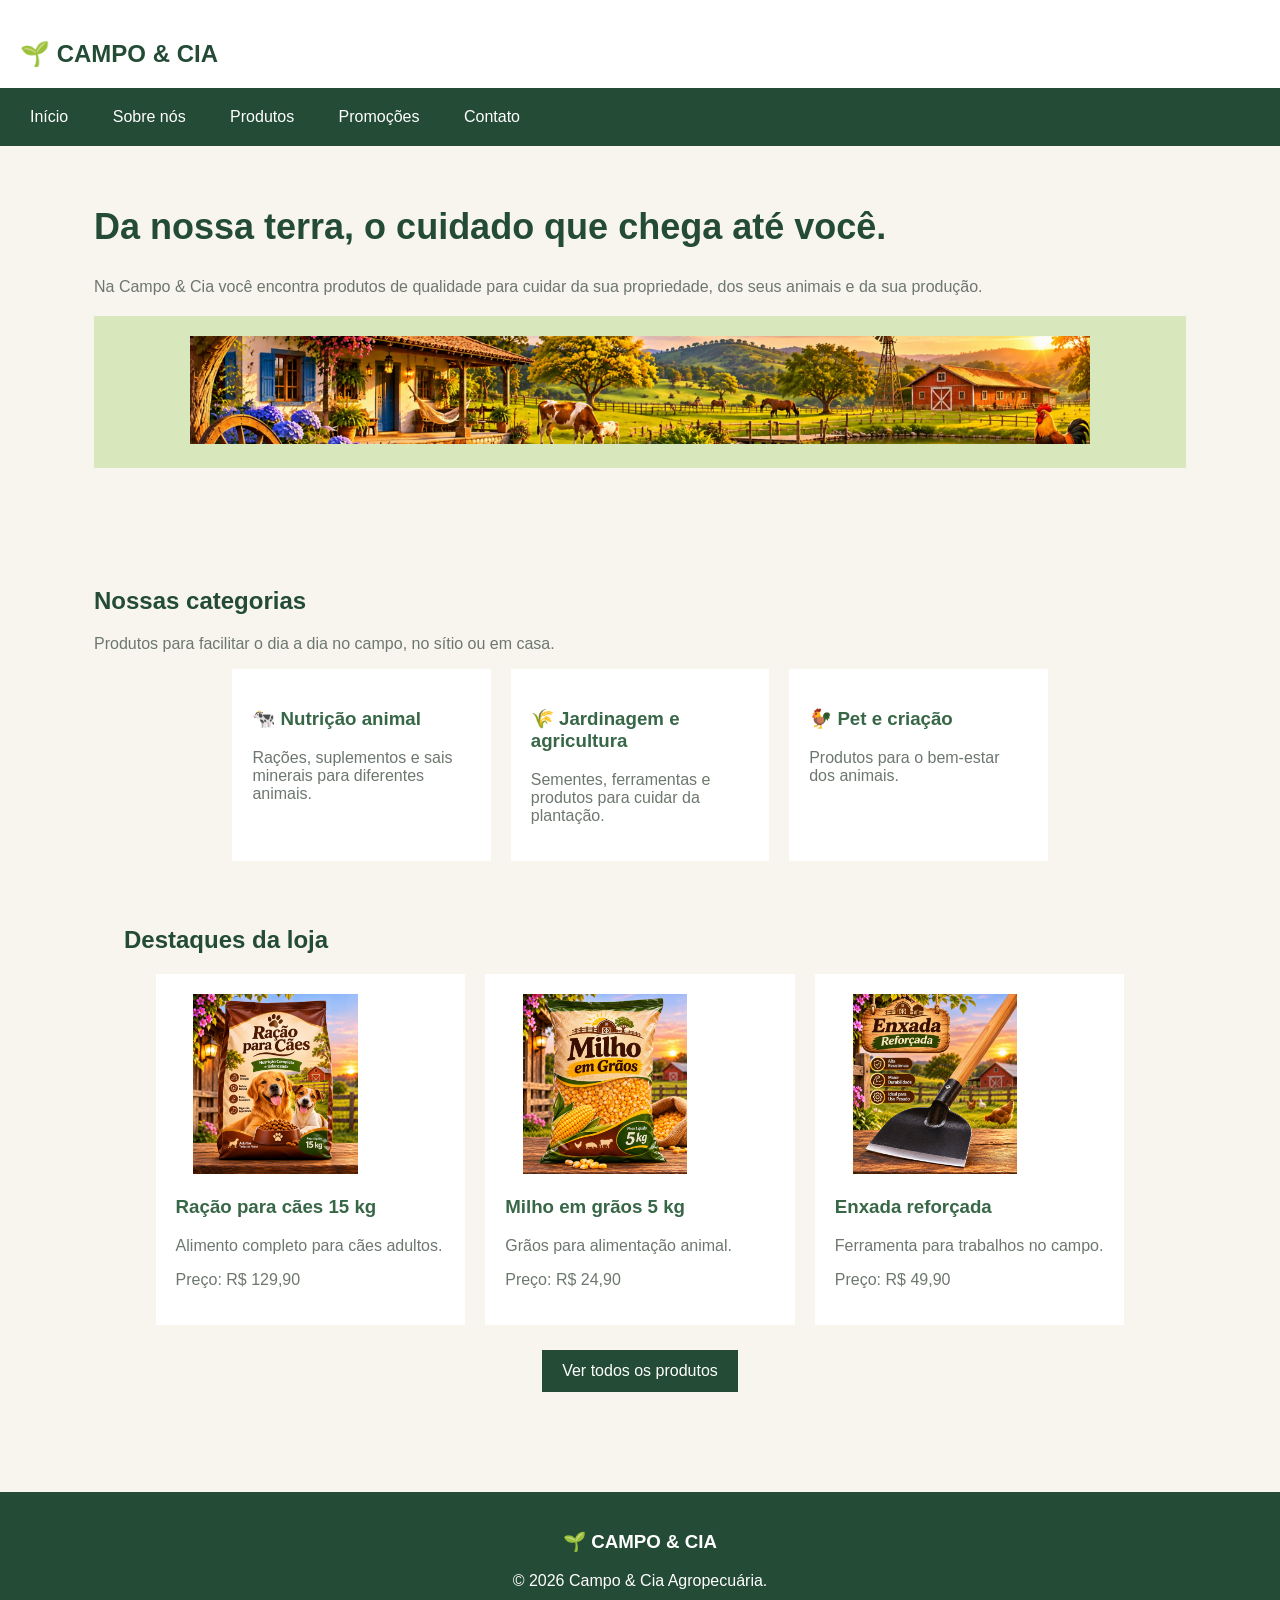
<file: index.html>
<!DOCTYPE html>
<html lang="pt-BR">

<head>
    <meta charset="UTF-8">
    <meta name="viewport" content="width=device-width, initial-scale=1.0">

    <title>Campo & Cia - Agropecuária</title>

    <link rel="stylesheet" href="assest/css/index.css">
</head>

<body>
    <header>

        <h2>🌱 CAMPO & CIA</h2>

        <nav>
            <a href="index.html">Início</a>
            <a href="pages/sobre.html">Sobre nós</a>
            <a href="pages/produtos.html">Produtos</a>
            <a href="pages/promocoes.html">Promoções</a>
            <a href="pages/contato.html">Contato</a>
        </nav>

    </header>

    <main>

        <section>

            <h1>Da nossa terra, o cuidado que chega até você.</h1>

            <p>
                Na Campo & Cia você encontra produtos de qualidade
                para cuidar da sua propriedade, dos seus animais
                e da sua produção.
            </p>

            <div class="imagem">

                <img src="assest/midias/fazendinha.png" alt="Foto de uma fazenda">

            </div>

        </section>

        <section>

            <h2>Nossas categorias</h2>

            <p>Produtos para facilitar o dia a dia no campo, no sítio ou em casa.</p>

            <!-- Agrupa as três categorias -->
            <div class="categorias">

                <div class="categoria">
                    <h3>🐄 Nutrição animal</h3>
                    <p>Rações, suplementos e sais minerais para diferentes animais.</p>
                </div>

                <div class="categoria">
                    <h3>🌾 Jardinagem e agricultura</h3>
                    <p>Sementes, ferramentas e produtos para cuidar da plantação.</p>
                </div>

                <div class="categoria">
                    <h3>🐓 Pet e criação</h3>
                    <p>Produtos para o bem-estar dos animais.</p>
                </div>

            </div>

            <section>

                <h2>Destaques da loja</h2>

                <!-- Agrupa os produtos -->
                <div class="grid-3">

                    <div class="produto">

                        <div class="imgproduto">
                            <img src="assest/midias/ração.webp" alt="Foto de pacote de ração">
                        </div>

                        <h3>Ração para cães 15 kg</h3>

                        <p>Alimento completo para cães adultos.</p>

                        <p>Preço: R$ 129,90</p>

                    </div>


                    <div class="produto">

                        <div class="imgproduto">
                            <img src="assest/midias/milho..webp" alt="Foto de pacote de milho">
                        </div>

                        <h3>Milho em grãos 5 kg</h3>

                        <p>Grãos para alimentação animal.</p>

                        <p>Preço: R$ 24,90</p>

                    </div>


                    <div class="produto">

                        <div class="imgproduto">
                            <img src="assest/midias/enxada.webp" alt="Foto de uma enxada">
                        </div>

                        <h3>Enxada reforçada</h3>

                        <p>Ferramenta para trabalhos no campo.</p>

                        <p>Preço: R$ 49,90</p>

                    </div>

                </div>

                <div class="ver-produtos">

                    <a href="pages/produtos.html">
                        Ver todos os produtos
                    </a>

                </div>

            </section>

    </main>
    <!-- RODAPÉ -->

    <footer>

        <h3>🌱 CAMPO & CIA</h3>

        <p>© 2026 Campo & Cia Agropecuária.</p>

    </footer>
</body>

</html>
</file>
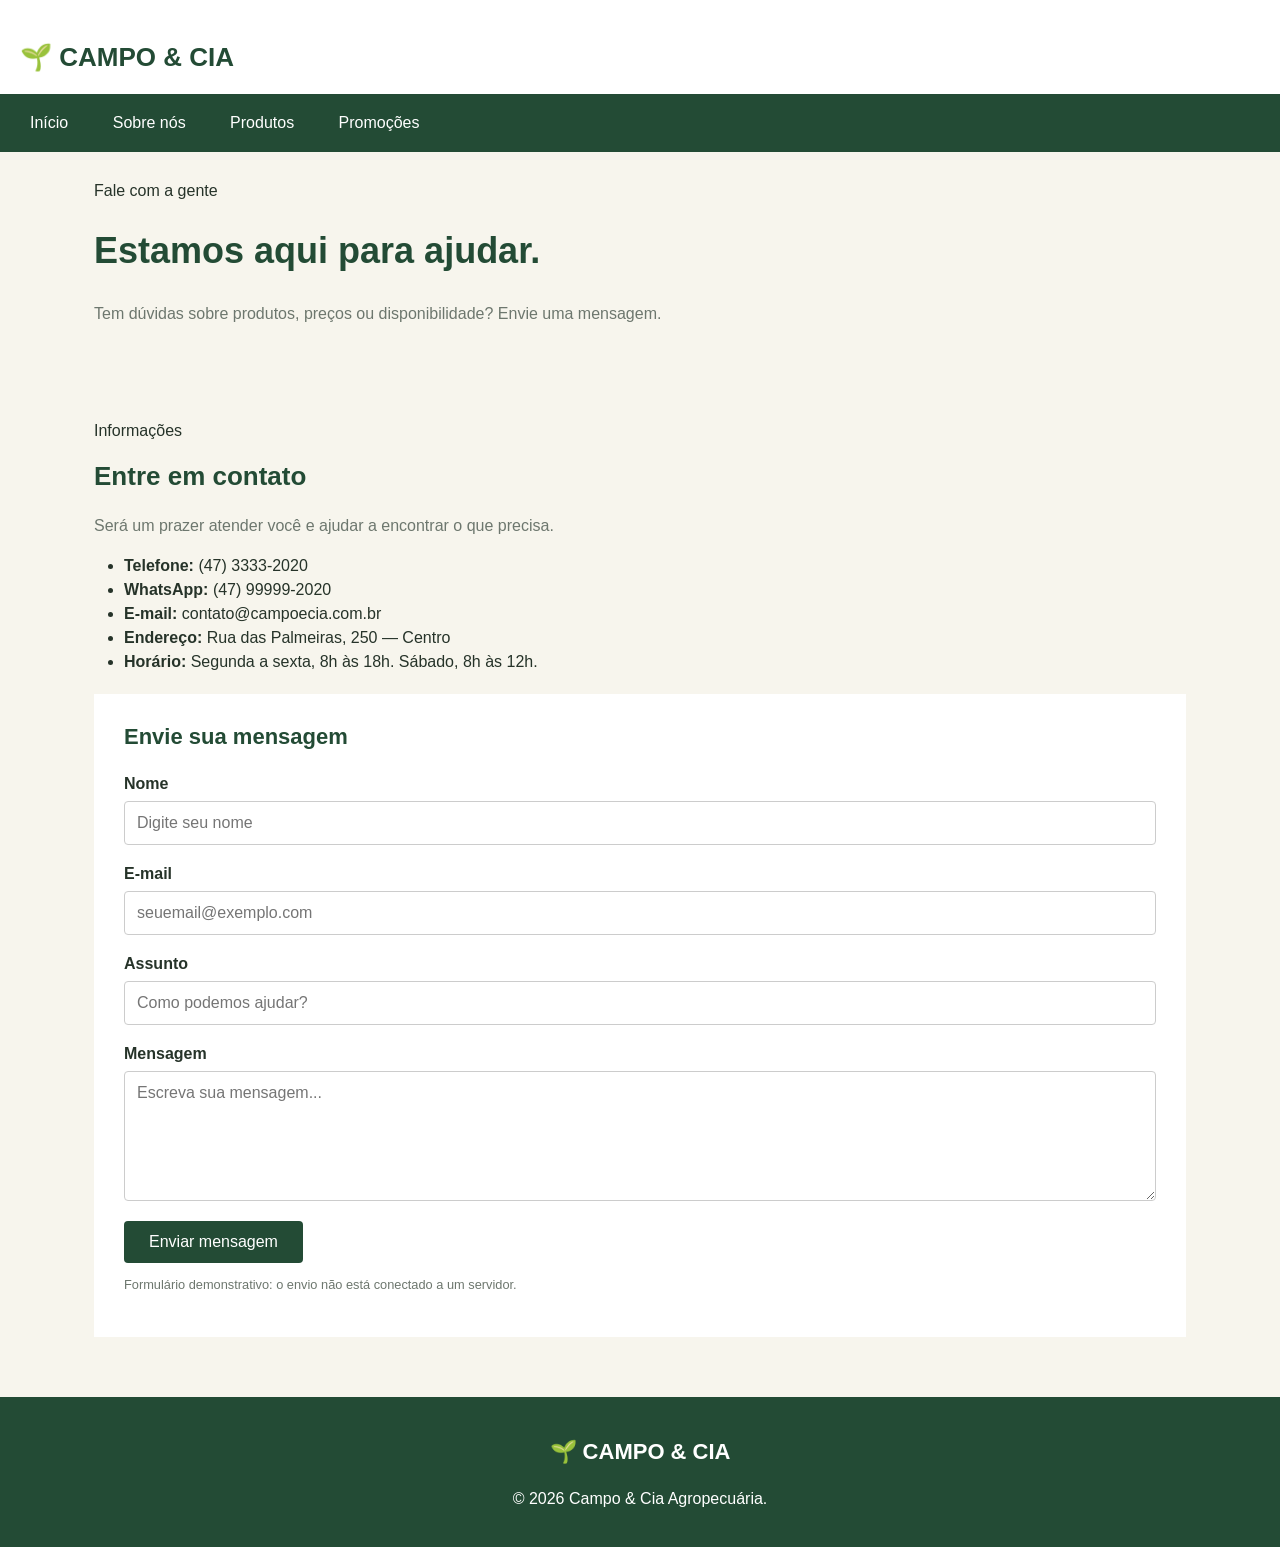
<file: pages/contato.html>
<!DOCTYPE html>
<html lang="pt-BR">

<head>
    <meta charset="UTF-8">
    <meta name="viewport" content="width=device-width, initial-scale=1.0">
    <title>Contato | Campo & Cia</title>
    <link rel="stylesheet" href="../assest/css/contato.css">
</head>

<body>
    <header>

        <h2>🌱 CAMPO & CIA</h2>

        <nav>
            <a href="../index.html">Início</a>
            <a href="../pages/sobre.html">Sobre nós</a>
            <a href="../pages/produtos.html">Produtos</a>
            <a href="../pages/promocoes.html">Promoções</a>

        </nav>

    </header>
    <main>
        <section class="page-intro">
            <div class="container"><span class="eyebrow">Fale com a gente</span>
                <h1>Estamos aqui para ajudar.</h1>
                <p>Tem dúvidas sobre produtos, preços ou disponibilidade? Envie uma mensagem.</p>
            </div>
        </section>
        <section class="section">
            <div class="container contact-grid">
                <div><span class="eyebrow">Informações</span>
                    <h2>Entre em contato</h2>
                    <p>Será um prazer atender você e ajudar a encontrar o que precisa.</p>

                    <ul class="contact-list">
                        <li>
                            <strong>Telefone:</strong>
                            <a href="tel:+554733332020">(47) 3333-2020</a>
                        </li>

                        <li>
                            <strong>WhatsApp:</strong>
                            <a href="https://wa.me/5547999992020" target="_blank">
                                (47) 99999-2020
                            </a>
                        </li>

                        <li>
                            <strong>E-mail:</strong>
                            <a href="mailto:contato@campoecia.com.br">
                                contato@campoecia.com.br
                            </a>
                        </li>

                        <li>
                            <strong>Endereço:</strong>
                            <a href="https://www.google.com/maps/search/?api=1&query=Rua+das+Palmeiras%2C+250%2C+Centro"
                                target="_blank">
                                Rua das Palmeiras, 250 — Centro
                            </a>
                        </li>

                        <li>
                            <strong>Horário:</strong>
                            Segunda a sexta, 8h às 18h. Sábado, 8h às 12h.
                        </li>
                    </ul>

                </div>
                <form action="#" method="post">
                    <h3>Envie sua mensagem</h3><label for="nome">Nome</label><input id="nome" name="nome" type="text"
                        placeholder="Digite seu nome" required><label for="email">E-mail</label><input id="email"
                        name="email" type="email" placeholder="seuemail@exemplo.com" required><label
                        for="assunto">Assunto</label><input id="assunto" name="assunto" type="text"
                        placeholder="Como podemos ajudar?"><label for="mensagem">Mensagem</label><textarea id="mensagem"
                        name="mensagem" placeholder="Escreva sua mensagem..." required></textarea><button class="btn"
                        type="submit">Enviar mensagem</button>
                    <p style="font-size:.8rem;margin-top:12px">Formulário demonstrativo: o envio não está conectado a um
                        servidor.</p>
                </form>
            </div>
        </section>
    </main>
    <footer>

        <h3>🌱 CAMPO & CIA</h3>

        <p>© 2026 Campo & Cia Agropecuária.</p>

    </footer>
</body>

</html>
</file>
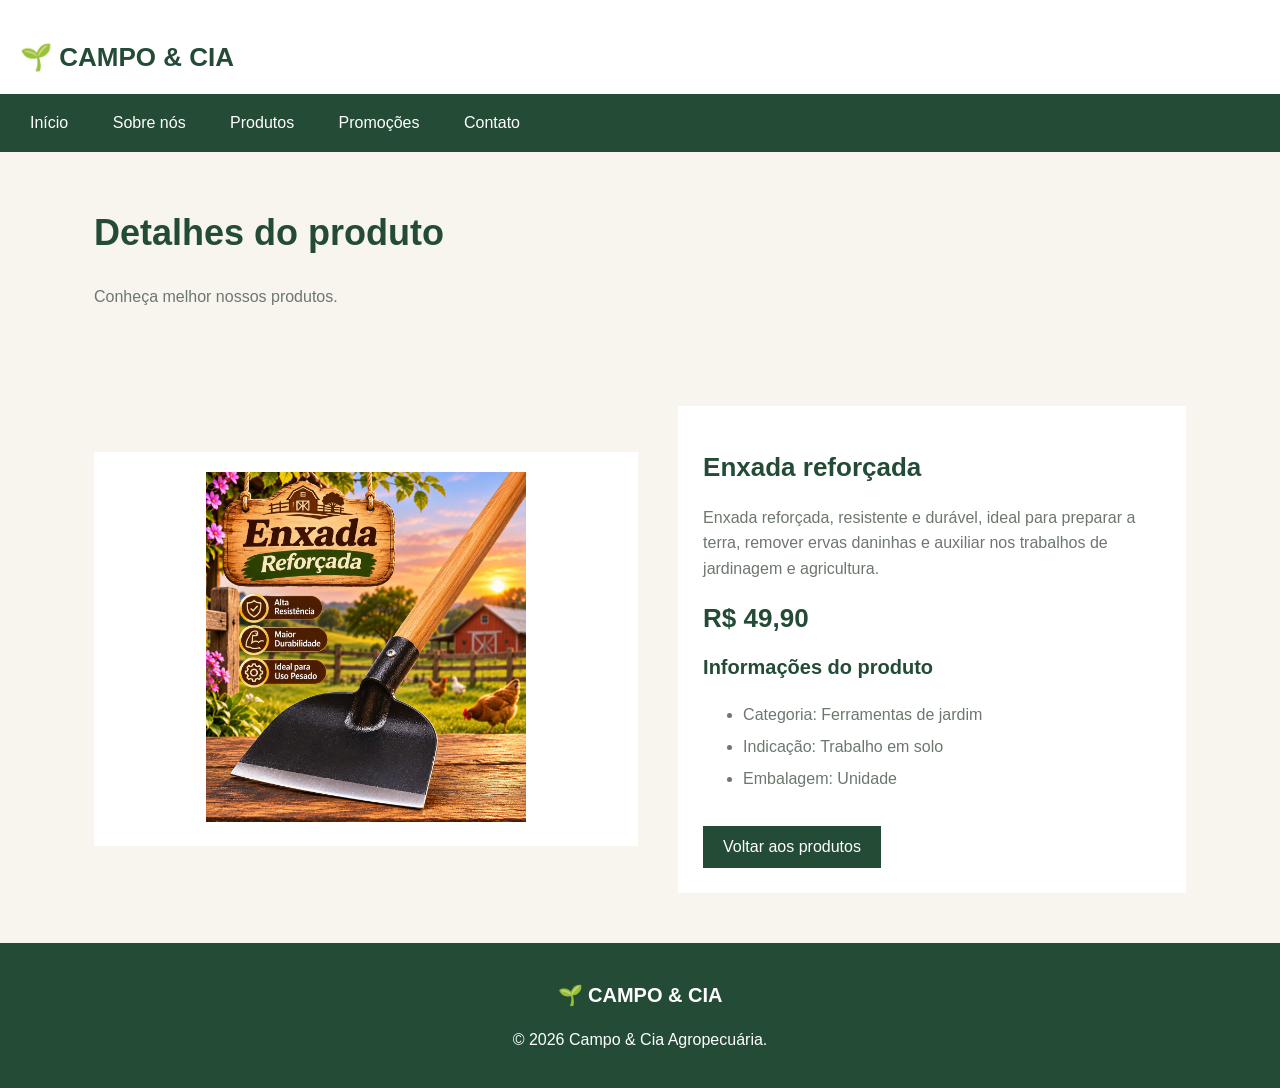
<file: pages/enxada.html>
<!DOCTYPE html>
<html lang="pt-BR">

<head>
    <meta charset="UTF-8">
    <meta name="viewport" content="width=device-width, initial-scale=1.0">

    <title>Detalhes do Produto | Campo & Cia</title>

    <link rel="stylesheet" href="../assest/css/detalhesproduto.css">
</head>

<body>

    <!-- CABEÇALHO -->

    <header>

        <h2>🌱 CAMPO & CIA</h2>

        <nav>
            <a href="../index.html">Início</a>
            <a href="sobre.html">Sobre nós</a>
            <a href="produtos.html">Produtos</a>
            <a href="promocoes.html">Promoções</a>
            <a href="contato.html">Contato</a>
        </nav>

    </header>


    <main>

        <!-- TÍTULO -->

        <section>

            <h1>Detalhes do produto</h1>

            <p>Conheça melhor nossos produtos.</p>

        </section>


        <!-- PRODUTO -->

        <section>

            <div class="detalhes-produto">

                <!-- IMAGEM DO PRODUTO -->

                <div class="imagem-produto">

                    <img src="../assest/midias/enxada.webp" alt="Enxada reforçada">

                </div>


                <!-- INFORMAÇÕES -->

                <div class="informacoes">

                    <h2>Enxada reforçada</h2>

                    <p>
                        Enxada reforçada, resistente e durável, ideal para preparar a terra, 
                        remover ervas daninhas e auxiliar nos trabalhos de jardinagem e agricultura.
                    </p>

                    <h2>R$ 49,90</h2>

                    <h3>Informações do produto</h3>

                    <ul>
                        <li>Categoria: Ferramentas de jardim</li>
                        <li>Indicação: Trabalho em solo</li>
                        <li>Embalagem: Unidade</li>
                    </ul>

                    <a href="produtos.html">Voltar aos produtos</a>

                </div>

            </div>

        </section>

    </main>


    <!-- RODAPÉ -->

    <footer>

        <h3>🌱 CAMPO & CIA</h3>

        <p>© 2026 Campo & Cia Agropecuária.</p>

    </footer>

</body>

</html>
</file>
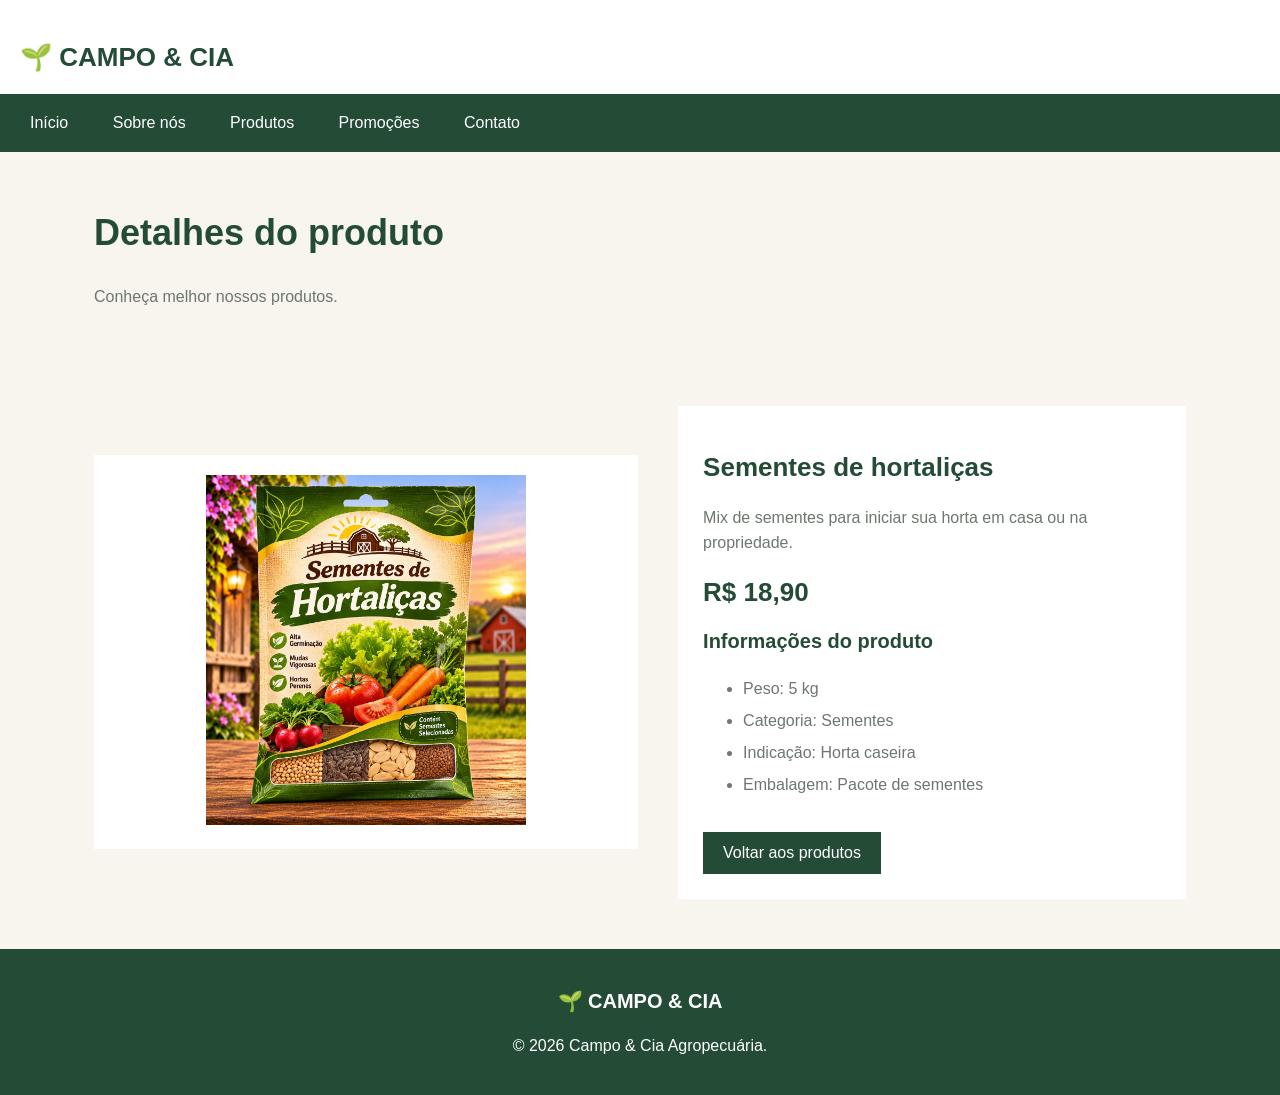
<file: pages/hortalicas.html>
<!DOCTYPE html>
<html lang="pt-BR">

<head>
    <meta charset="UTF-8">
    <meta name="viewport" content="width=device-width, initial-scale=1.0">

    <title>Detalhes do Produto | Campo & Cia</title>

    <link rel="stylesheet" href="../assest/css/detalhesproduto.css">
</head>

<body>

    <!-- CABEÇALHO -->

    <header>

        <h2>🌱 CAMPO & CIA</h2>

        <nav>
            <a href="../index.html">Início</a>
            <a href="sobre.html">Sobre nós</a>
            <a href="produtos.html">Produtos</a>
            <a href="promocoes.html">Promoções</a>
            <a href="contato.html">Contato</a>
        </nav>

    </header>


    <main>

        <!-- TÍTULO -->

        <section>

            <h1>Detalhes do produto</h1>

            <p>Conheça melhor nossos produtos.</p>

        </section>


        <!-- PRODUTO -->

        <section>

            <div class="detalhes-produto">

                <!-- IMAGEM DO PRODUTO -->

                <div class="imagem-produto">

                    <img src="../assest/midias/hortaliças.webp" alt="Sementes de hortaliças">

                </div>


                <!-- INFORMAÇÕES -->

                <div class="informacoes">

                    <h2>Sementes de hortaliças</h2>

                    <p>
                        Mix de sementes para iniciar sua horta em casa ou na propriedade.
                    </p>

                    <h2>R$ 18,90</h2>

                    <h3>Informações do produto</h3>

                    <ul>
                        <li>Peso: 5 kg</li>
                        <li>Categoria: Sementes</li>
                        <li>Indicação: Horta caseira</li>
                        <li>Embalagem: Pacote de sementes</li>
                    </ul>

                    <a href="produtos.html">Voltar aos produtos</a>

                </div>

            </div>

        </section>

    </main>


    <!-- RODAPÉ -->

    <footer>

        <h3>🌱 CAMPO & CIA</h3>

        <p>© 2026 Campo & Cia Agropecuária.</p>

    </footer>

</body>

</html>
</file>
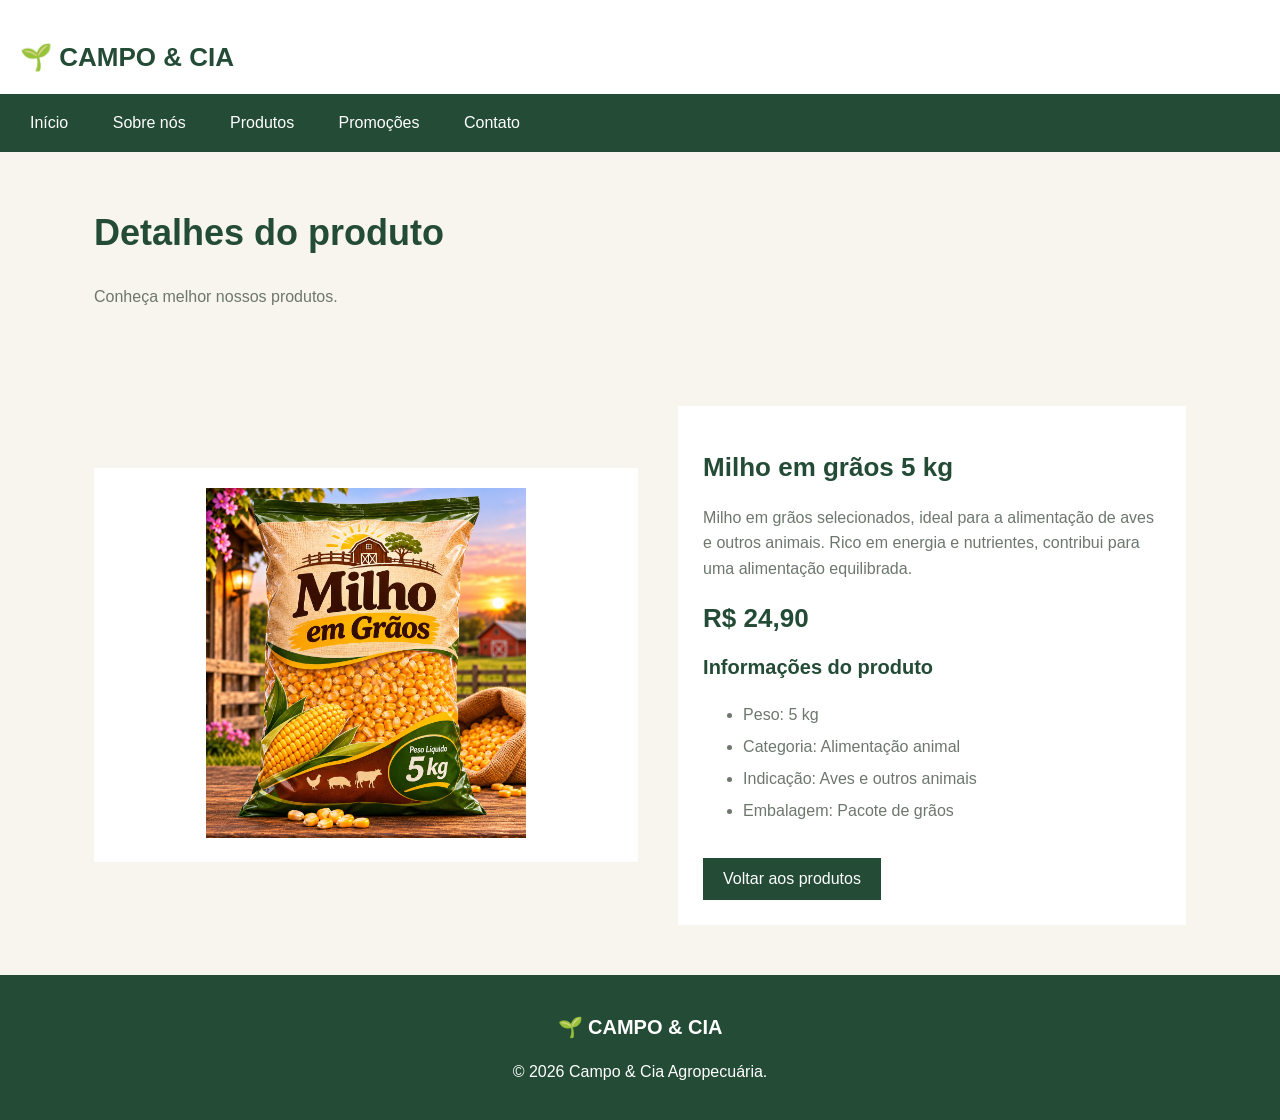
<file: pages/milho.html>
<!DOCTYPE html>
<html lang="pt-BR">

<head>
    <meta charset="UTF-8">
    <meta name="viewport" content="width=device-width, initial-scale=1.0">

    <title>Detalhes do Produto | Campo & Cia</title>

    <link rel="stylesheet" href="../assest/css/detalhesproduto.css">
</head>

<body>

    <!-- CABEÇALHO -->

    <header>

        <h2>🌱 CAMPO & CIA</h2>

        <nav>
            <a href="../index.html">Início</a>
            <a href="sobre.html">Sobre nós</a>
            <a href="produtos.html">Produtos</a>
            <a href="promocoes.html">Promoções</a>
            <a href="contato.html">Contato</a>
        </nav>

    </header>


    <main>

        <!-- TÍTULO -->

        <section>

            <h1>Detalhes do produto</h1>

            <p>Conheça melhor nossos produtos.</p>

        </section>


        <!-- PRODUTO -->

        <section>

            <div class="detalhes-produto">

                <!-- IMAGEM DO PRODUTO -->

                <div class="imagem-produto">

                    <img src="../assest/midias/milho..webp" alt="Milho em grãos 5 kg">

                </div>


                <!-- INFORMAÇÕES -->

                <div class="informacoes">

                    <h2>Milho em grãos 5 kg</h2>

                    <p>
                        Milho em grãos selecionados, ideal para a alimentação de aves e outros animais. 
                        Rico em energia e nutrientes, contribui para uma alimentação equilibrada.
                    </p>

                    <h2>R$ 24,90</h2>

                    <h3>Informações do produto</h3>

                    <ul>
                        <li>Peso: 5 kg</li>
                        <li>Categoria: Alimentação animal</li>
                        <li>Indicação: Aves e outros animais</li>
                        <li>Embalagem: Pacote de grãos</li>
                    </ul>

                    <a href="produtos.html">Voltar aos produtos</a>

                </div>

            </div>

        </section>

    </main>


    <!-- RODAPÉ -->

    <footer>

        <h3>🌱 CAMPO & CIA</h3>

        <p>© 2026 Campo & Cia Agropecuária.</p>

    </footer>

</body>

</html>
</file>
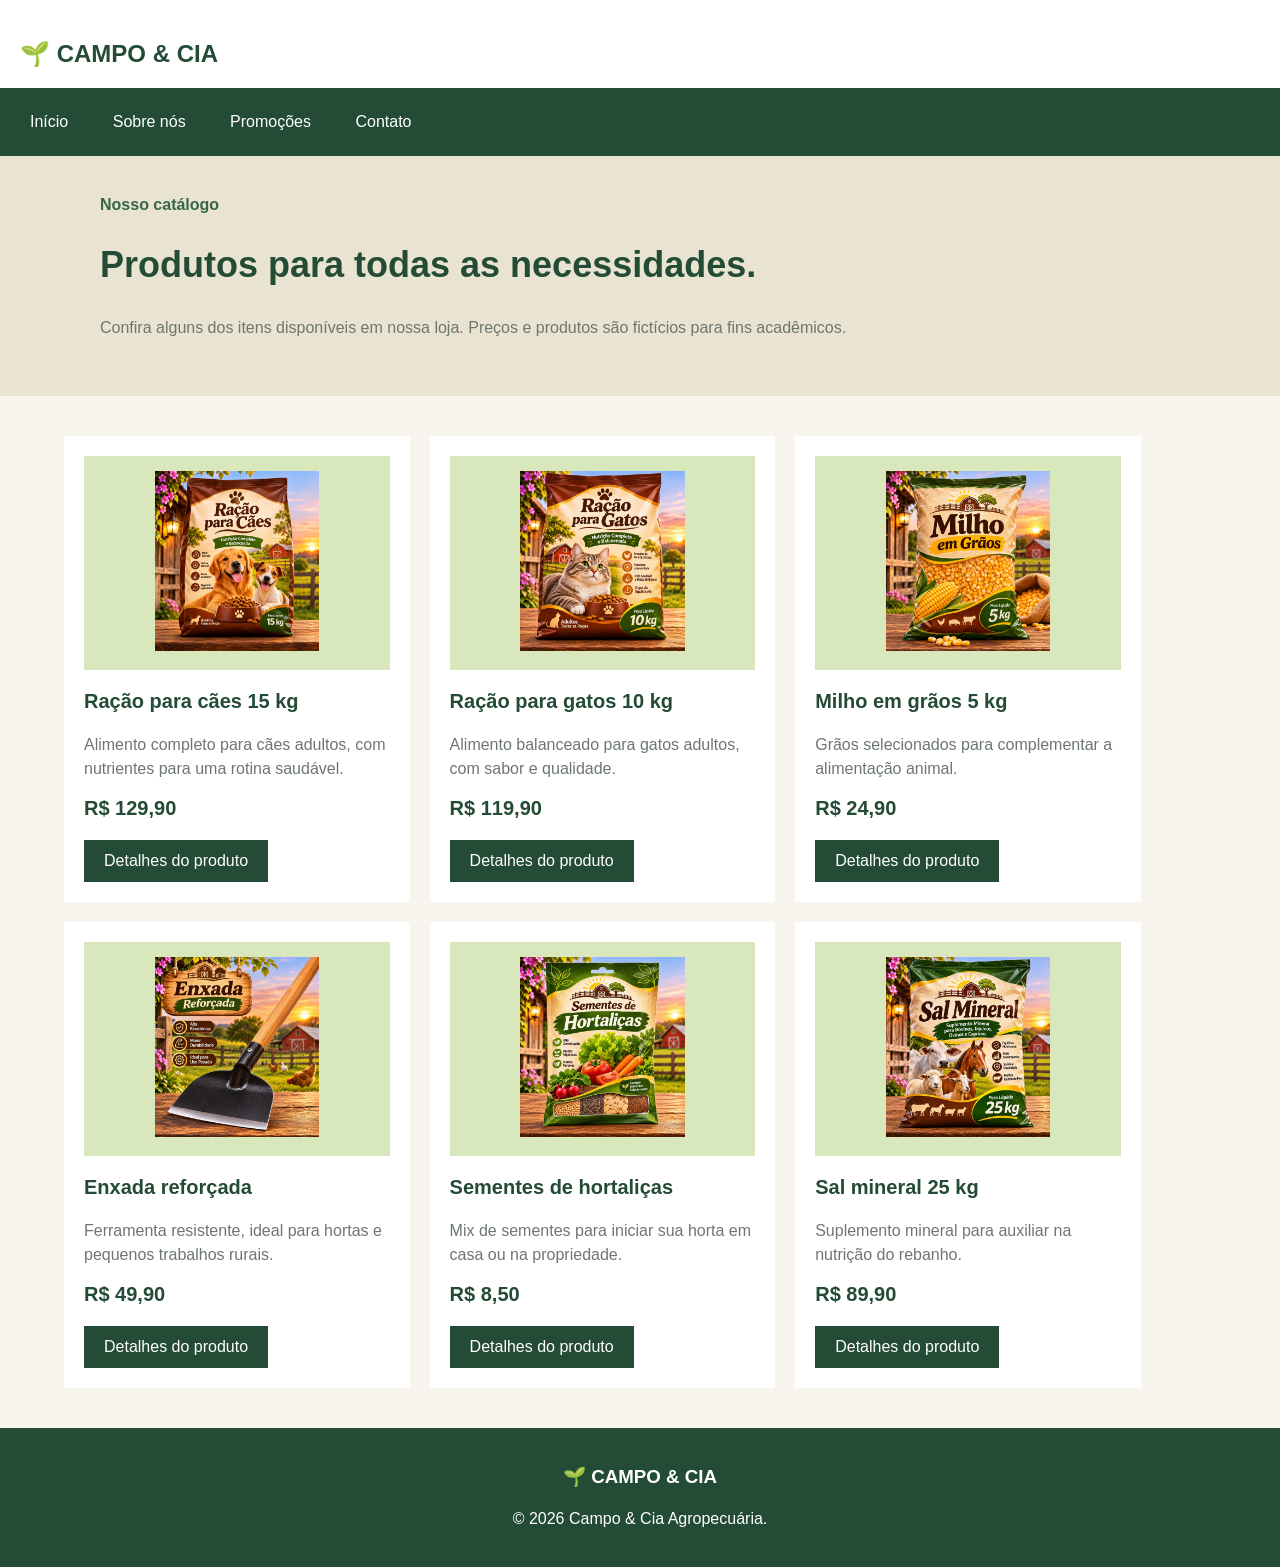
<file: pages/produtos.html>
<!DOCTYPE html>
<html lang="pt-BR">

<head>
    <meta charset="UTF-8">
    <meta name="viewport" content="width=device-width, initial-scale=1.0">
    <title>Produtos | Campo & Cia</title>
    <link rel="stylesheet" href="../assest/css/produtos.css">
</head>

<body>
    <header>

        <h2>🌱 CAMPO & CIA</h2>

        <nav>
            <a href="../index.html">Início</a>
            <a href="../pages/sobre.html">Sobre nós</a>
            <a href="../pages/promocoes.html">Promoções</a>
            <a href="../pages/contato.html">Contato</a>
        </nav>

    </header>
    <main>
        <section class="page-intro">
            <div class="container"><span class="eyebrow">Nosso catálogo</span>
                <h1>Produtos para todas as necessidades.</h1>
                <p>Confira alguns dos itens disponíveis em nossa loja. Preços e produtos são fictícios para fins
                    acadêmicos.</p>
            </div>
        </section>
        <section class="section">
            <div class="container">

                <div class="grid-3">

                    <article class="product-card">

                        <div class="image-placeholder">
                            <img src="../assest/midias/ração.webp" alt="Ração para cães">
                        </div>

                        <h3>Ração para cães 15 kg</h3>

                        <p>Alimento completo para cães adultos, com nutrientes para uma rotina saudável.</p>
                        <span class="price">R$ 129,90</span>
                        <div class="detalhes">
                            <a href="../pages/racaocao.html">Detalhes do produto</a>
                        </div>

                    </article>

                    <article class="product-card">

                        <div class="image-placeholder">
                            <img src="../assest/midias/raçãogato.webp" alt="Ração para gatos">
                        </div>

                        <h3>Ração para gatos 10 kg</h3>
                        <p>Alimento balanceado para gatos adultos, com sabor e qualidade.</p>
                        <span class="price">R$ 119,90</span>
                        <div class="detalhes">
                            <a href="../pages/racaogato.html">Detalhes do produto</a>
                        </div>

                    </article>

                    <article class="product-card">

                        <div class="image-placeholder">
                            <img src="../assest/midias/milho..webp" alt="Milho em grãos">
                        </div>

                        <h3>Milho em grãos 5 kg</h3>
                        <p>Grãos selecionados para complementar a alimentação animal.</p>
                        <span class="price">R$ 24,90</span>
                        <div class="detalhes">
                            <a href="../pages/milho.html">Detalhes do produto</a>
                        </div>
                    </article>

                    <article class="product-card">

                        <div class="image-placeholder">
                            <img src="../assest/midias/enxada.webp" alt="Enxada reforçada">
                        </div>

                        <h3>Enxada reforçada</h3>
                        <p>Ferramenta resistente, ideal para hortas e pequenos trabalhos rurais.</p>
                        <span class="price">R$ 49,90</span>
                        <div class="detalhes">
                            <a href="../pages/enxada.html">Detalhes do produto</a>
                        </div>
                    </article>

                    <article class="product-card">

                        <div class="image-placeholder">
                            <img src="../assest/midias/hortaliças.webp" alt="Sementes de hortaliças">
                        </div>

                        <h3>Sementes de hortaliças</h3>
                        <p>Mix de sementes para iniciar sua horta em casa ou na propriedade.</p>
                        <span class="price">R$ 8,50</span>
                        <div class="detalhes">
                            <a href="../pages/hortalicas.html">Detalhes do produto</a>
                        </div>
                    </article>

                    <article class="product-card">

                        <div class="image-placeholder">
                            <img src="../assest/midias/sal.webp" alt="Sal mineral">
                        </div>

                        <h3>Sal mineral 25 kg</h3>
                        <p>Suplemento mineral para auxiliar na nutrição do rebanho.</p>
                        <span class="price">R$ 89,90</span>
                        <div class="detalhes">
                            <a href="../pages/sal.html">Detalhes do produto</a>
                        </div>
                    </article>
                </div>
            </div>
        </section>
    </main>
    <!-- RODAPÉ -->

    <footer>

        <h3>🌱 CAMPO & CIA</h3>

        <p>© 2026 Campo & Cia Agropecuária.</p>

    </footer>

</body>

</html>
</body>

</html>
</file>
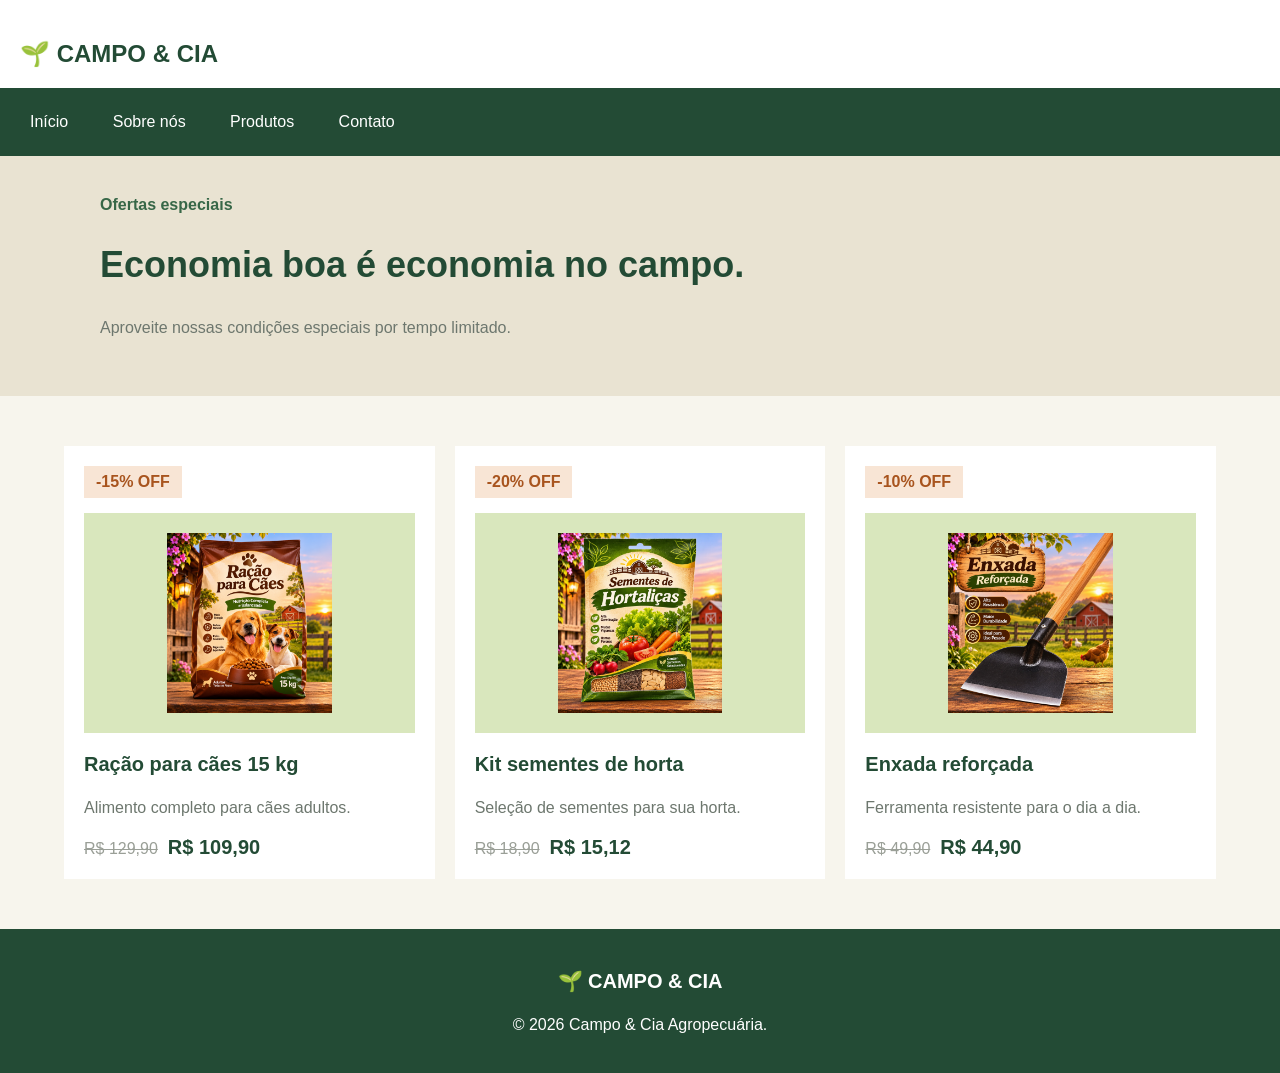
<file: pages/promocoes.html>
<!DOCTYPE html>
<html lang="pt-BR">

<head>
    <meta charset="UTF-8">
    <meta name="viewport" content="width=device-width, initial-scale=1.0">
    <title>Promoções | Campo & Cia</title>
    <link rel="stylesheet" href="../assest/css/promocoes.css">
</head>

<body>
    <header>

        <h2>🌱 CAMPO & CIA</h2>

        <nav>
            <a href="../index.html">Início</a>
            <a href="../pages/sobre.html">Sobre nós</a>
            <a href="../pages/produtos.html">Produtos</a>
            <a href="../pages/contato.html">Contato</a>
        </nav>

    </header>
    <main>
        <section class="page-intro">
            <div class="container"><span class="eyebrow">Ofertas especiais</span>
                <h1>Economia boa é economia no campo.</h1>
                <p>Aproveite nossas condições especiais por tempo limitado.</p>
            </div>
        </section>
        <section class="section">
            <div class="container">
                <div class="grid-3">
                    <article class="product-card"><span class="tag">-15% OFF</span>
                <div class="image-placeholder">
                    <img src="../assest/midias/ração.webp" alt="Ração para cães">
                </div>
                        <h3>Ração para cães 15 kg</h3>
                        <p>Alimento completo para cães adultos.</p><span class="old-price">R$ 129,90</span><span
                            class="price">R$ 109,90</span>
                    </article>
                    <article class="product-card"><span class="tag">-20% OFF</span>
                <div class="image-placeholder">
                    <img src="../assest/midias/hortaliças.webp" alt="Sementes de hortaliças">
                </div>
                        <h3>Kit sementes de horta</h3>
                        <p>Seleção de sementes para sua horta.</p><span class="old-price">R$ 18,90</span><span
                            class="price">R$ 15,12</span>
                    </article>
                    <article class="product-card"><span class="tag">-10% OFF</span>
                <div class="image-placeholder">
                    <img src="../assest/midias/enxada.webp" alt="Enxada reforçada">
                </div>
                        <h3>Enxada reforçada</h3>
                        <p>Ferramenta resistente para o dia a dia.</p><span class="old-price">R$ 49,90</span><span
                            class="price">R$ 44,90</span>
                    </article>
                </div>
            </div>
        </section>
    </main>
    <footer>

        <h3>🌱 CAMPO & CIA</h3>

        <p>© 2026 Campo & Cia Agropecuária.</p>

    </footer>
</body>

</html>
</file>
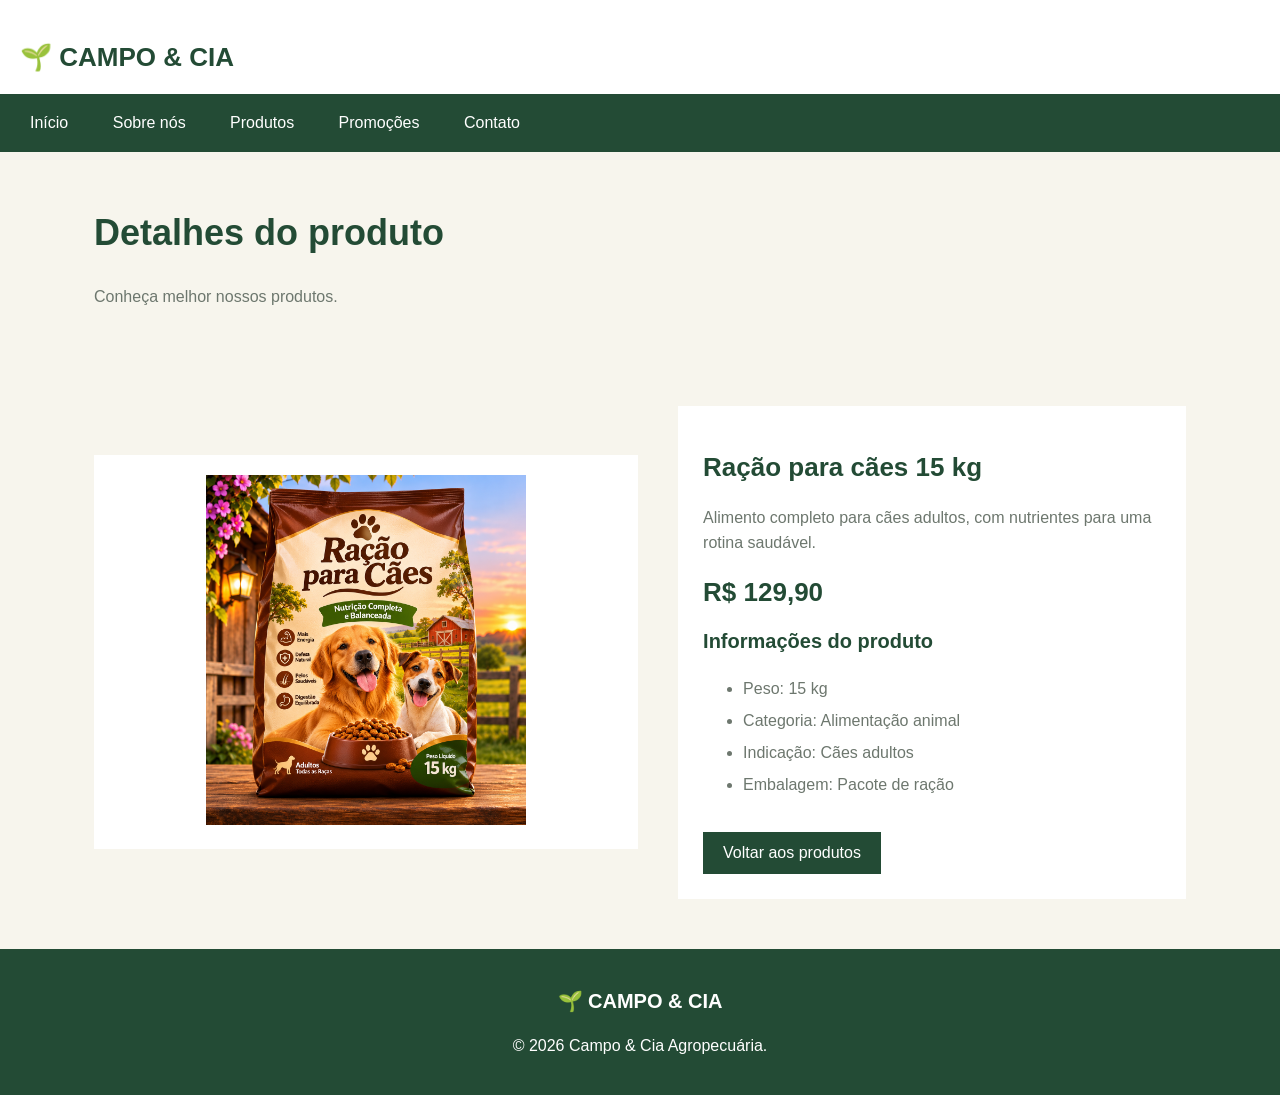
<file: pages/racaocao.html>
<!DOCTYPE html>
<html lang="pt-BR">

<head>
    <meta charset="UTF-8">
    <meta name="viewport" content="width=device-width, initial-scale=1.0">

    <title>Detalhes do Produto | Campo & Cia</title>

    <link rel="stylesheet" href="../assest/css/detalhesproduto.css">
</head>

<body>

    <!-- CABEÇALHO -->

    <header>

        <h2>🌱 CAMPO & CIA</h2>

        <nav>
            <a href="../index.html">Início</a>
            <a href="sobre.html">Sobre nós</a>
            <a href="produtos.html">Produtos</a>
            <a href="promocoes.html">Promoções</a>
            <a href="contato.html">Contato</a>
        </nav>

    </header>


    <main>

        <!-- TÍTULO -->

        <section>

            <h1>Detalhes do produto</h1>

            <p>Conheça melhor nossos produtos.</p>

        </section>


        <!-- PRODUTO -->

        <section>

            <div class="detalhes-produto">

                <!-- IMAGEM DO PRODUTO -->

                <div class="imagem-produto">

                    <img src="../assest/midias/ração.webp" alt="Ração para cães 15 kg">

                </div>


                <!-- INFORMAÇÕES -->

                <div class="informacoes">

                    <h2>Ração para cães 15 kg</h2>

                    <p>
                        Alimento completo para cães adultos,
                        com nutrientes para uma rotina saudável.
                    </p>

                    <h2>R$ 129,90</h2>

                    <h3>Informações do produto</h3>

                    <ul>
                        <li>Peso: 15 kg</li>
                        <li>Categoria: Alimentação animal</li>
                        <li>Indicação: Cães adultos</li>
                        <li>Embalagem: Pacote de ração</li>
                    </ul>

                    <a href="produtos.html">Voltar aos produtos</a>

                </div>

            </div>

        </section>

    </main>


    <!-- RODAPÉ -->

    <footer>

        <h3>🌱 CAMPO & CIA</h3>

        <p>© 2026 Campo & Cia Agropecuária.</p>

    </footer>

</body>

</html>
</file>
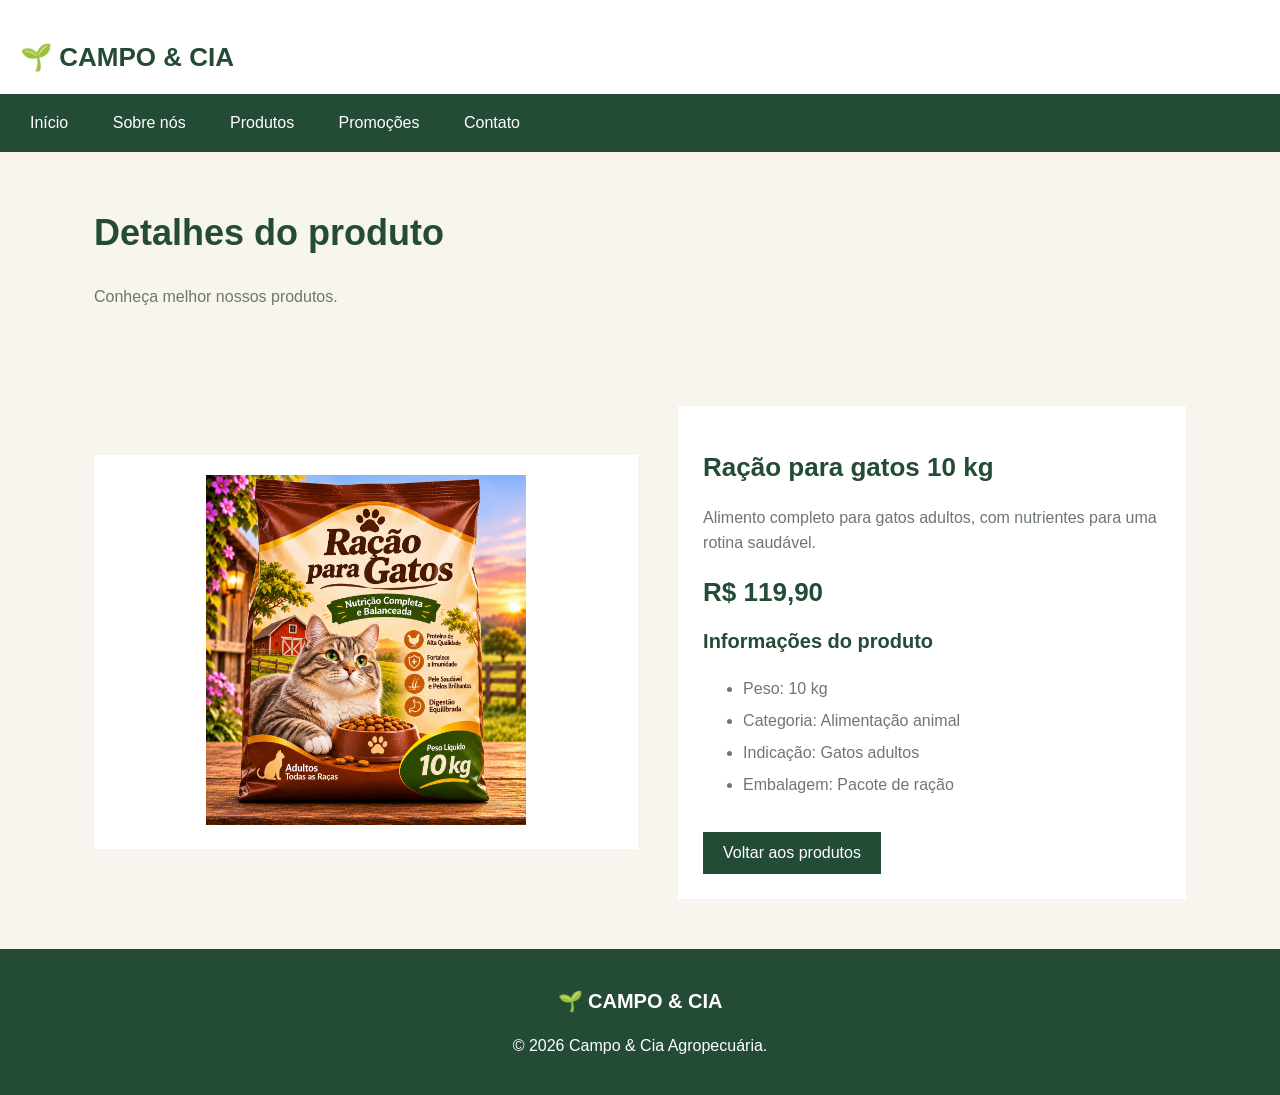
<file: pages/racaogato.html>
<!DOCTYPE html>
<html lang="pt-BR">

<head>
    <meta charset="UTF-8">
    <meta name="viewport" content="width=device-width, initial-scale=1.0">

    <title>Detalhes do Produto | Campo & Cia</title>

    <link rel="stylesheet" href="../assest/css/detalhesproduto.css">
</head>

<body>

    <!-- CABEÇALHO -->

    <header>

        <h2>🌱 CAMPO & CIA</h2>

        <nav>
            <a href="../index.html">Início</a>
            <a href="sobre.html">Sobre nós</a>
            <a href="produtos.html">Produtos</a>
            <a href="promocoes.html">Promoções</a>
            <a href="contato.html">Contato</a>
        </nav>

    </header>


    <main>

        <!-- TÍTULO -->

        <section>

            <h1>Detalhes do produto</h1>

            <p>Conheça melhor nossos produtos.</p>

        </section>


        <!-- PRODUTO -->

        <section>

            <div class="detalhes-produto">

                <!-- IMAGEM DO PRODUTO -->

                <div class="imagem-produto">

                    <img src="../assest/midias/raçãogato.webp" alt="Ração para gatos 15 kg">

                </div>


                <!-- INFORMAÇÕES -->

                <div class="informacoes">

                    <h2>Ração para gatos 10 kg</h2>

                    <p>
                        Alimento completo para gatos adultos,
                        com nutrientes para uma rotina saudável.
                    </p>

                    <h2>R$ 119,90</h2>

                    <h3>Informações do produto</h3>

                    <ul>
                        <li>Peso: 10 kg</li>
                        <li>Categoria: Alimentação animal</li>
                        <li>Indicação: Gatos adultos</li>
                        <li>Embalagem: Pacote de ração</li>
                    </ul>

                    <a href="produtos.html">Voltar aos produtos</a>

                </div>

            </div>

        </section>

    </main>


    <!-- RODAPÉ -->

    <footer>

        <h3>🌱 CAMPO & CIA</h3>

        <p>© 2026 Campo & Cia Agropecuária.</p>

    </footer>

</body>

</html>
</file>
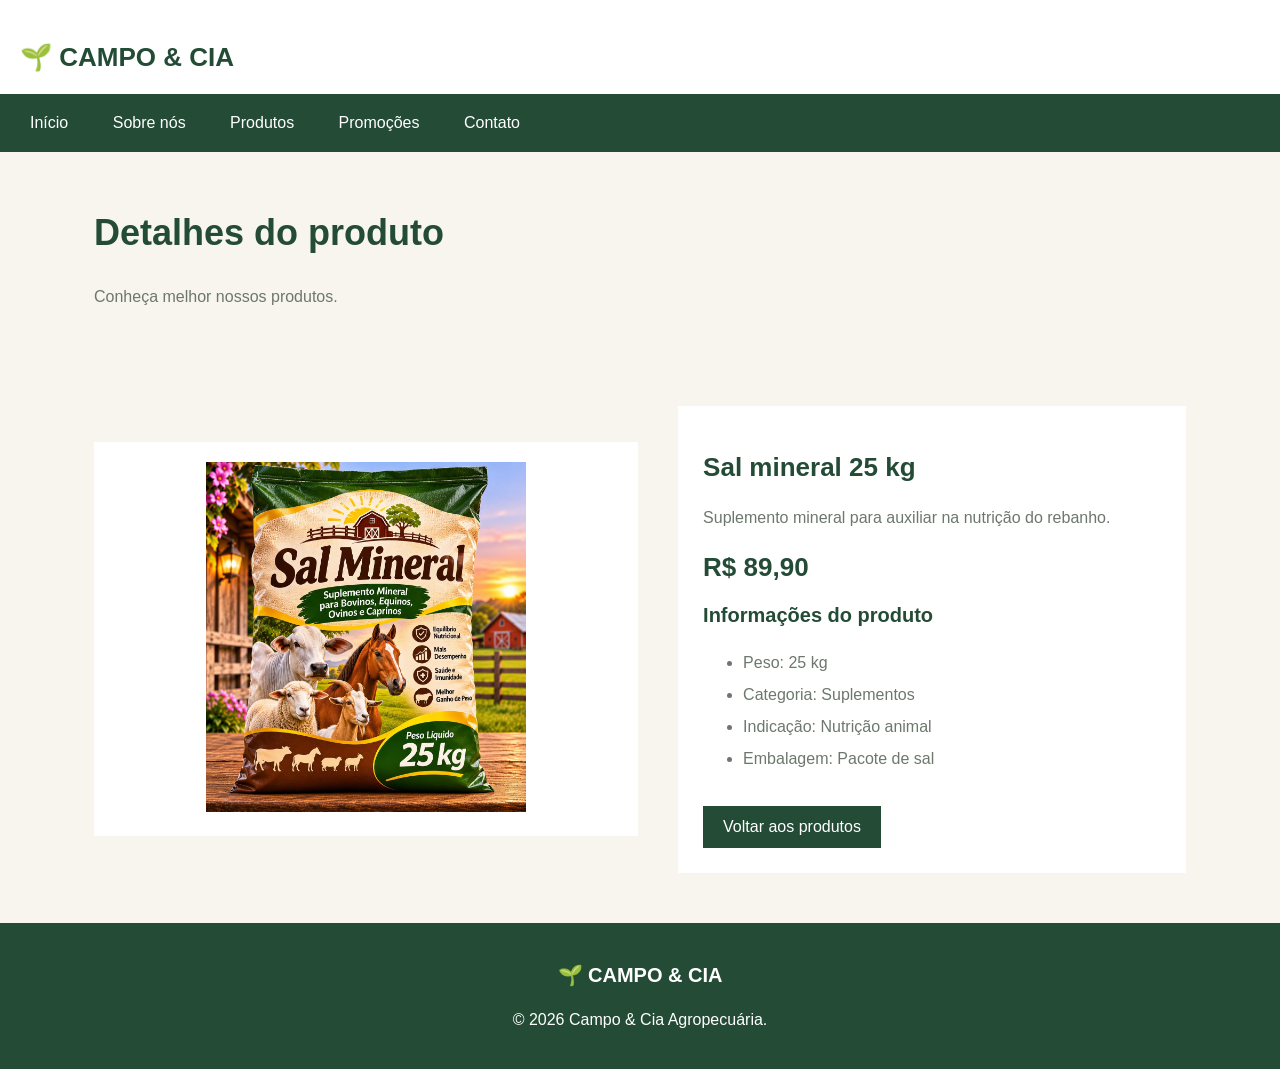
<file: pages/sal.html>
<!DOCTYPE html>
<html lang="pt-BR">

<head>
    <meta charset="UTF-8">
    <meta name="viewport" content="width=device-width, initial-scale=1.0">

    <title>Detalhes do Produto | Campo & Cia</title>

    <link rel="stylesheet" href="../assest/css/detalhesproduto.css">
</head>

<body>

    <!-- CABEÇALHO -->

    <header>

        <h2>🌱 CAMPO & CIA</h2>

        <nav>
            <a href="../index.html">Início</a>
            <a href="sobre.html">Sobre nós</a>
            <a href="produtos.html">Produtos</a>
            <a href="promocoes.html">Promoções</a>
            <a href="contato.html">Contato</a>
        </nav>

    </header>


    <main>

        <!-- TÍTULO -->

        <section>

            <h1>Detalhes do produto</h1>

            <p>Conheça melhor nossos produtos.</p>

        </section>


        <!-- PRODUTO -->

        <section>

            <div class="detalhes-produto">

                <!-- IMAGEM DO PRODUTO -->

                <div class="imagem-produto">

                    <img src="../assest/midias/sal.webp" alt="Sal mineral">

                </div>


                <!-- INFORMAÇÕES -->

                <div class="informacoes">

                    <h2>Sal mineral 25 kg</h2>

                    <p>
                        Suplemento mineral para auxiliar na nutrição do rebanho.
                    </p>

                    <h2>R$ 89,90</h2>

                    <h3>Informações do produto</h3>

                    <ul>
                        <li>Peso: 25 kg</li>
                        <li>Categoria: Suplementos</li>
                        <li>Indicação: Nutrição animal</li>
                        <li>Embalagem: Pacote de sal</li>
                    </ul>

                    <a href="produtos.html">Voltar aos produtos</a>

                </div>

            </div>

        </section>

    </main>


    <!-- RODAPÉ -->

    <footer>

        <h3>🌱 CAMPO & CIA</h3>

        <p>© 2026 Campo & Cia Agropecuária.</p>

    </footer>

</body>

</html>
</file>
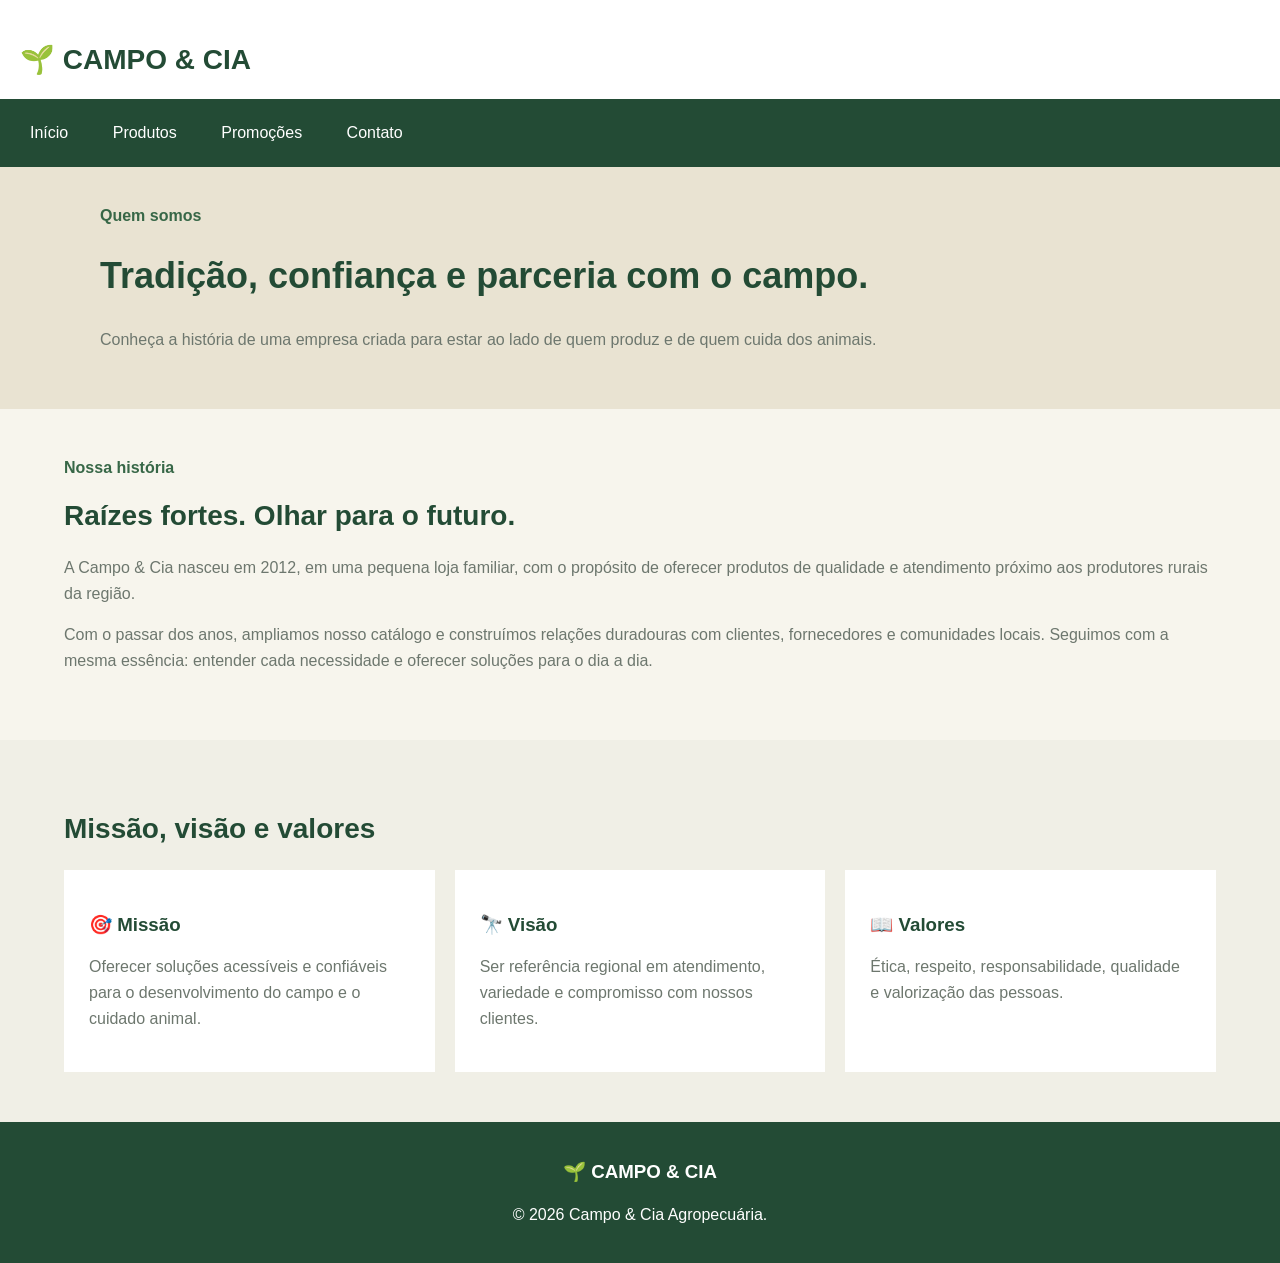
<file: pages/sobre.html>
<!DOCTYPE html>
<html lang="pt-BR">

<head>
    <meta charset="UTF-8">
    <meta name="viewport" content="width=device-width, initial-scale=1.0">
    <title>Sobre nós | Campo & Cia</title>
    <link rel="stylesheet" href="../assest/css/sobre.css">
</head>

<body>
    <header>

        <h2>🌱 CAMPO & CIA</h2>

        <nav>
            <a href="../index.html">Início</a>
            <a href="../pages/produtos.html">Produtos</a>
            <a href="../pages/promocoes.html">Promoções</a>
            <a href="../pages/contato.html">Contato</a>
        </nav>

    </header>
    <main>
        <section class="page-intro">
            <div class="container"><span class="eyebrow">Quem somos</span>
                <h1>Tradição, confiança e parceria com o campo.</h1>
                <p>Conheça a história de uma empresa criada para estar ao lado de quem produz e de quem cuida dos
                    animais.</p>
            </div>
        </section>
        <section class="section">
            <div class="container content-split">
                <div><span class="eyebrow">Nossa história</span>
                    <h2>Raízes fortes. Olhar para o futuro.</h2>
                    <p>A Campo & Cia nasceu em 2012, em uma pequena loja familiar, com o propósito de oferecer produtos
                        de qualidade e atendimento próximo aos produtores rurais da região.</p>
                    <p>Com o passar dos anos, ampliamos nosso catálogo e construímos relações duradouras com clientes,
                        fornecedores e comunidades locais. Seguimos com a mesma essência: entender cada necessidade e
                        oferecer soluções para o dia a dia.</p>
        </section>
        <section class="section" style="background:#f0efe6">
            <div class="container">
                <h2>Missão, visão e valores</h2>
                <div class="values">
                    <article class="value">
                        <h3>🎯 Missão</h3>
                        <p>Oferecer soluções acessíveis e confiáveis para o desenvolvimento do campo e o cuidado animal.
                        </p>
                    </article>
                    <article class="value">
                        <h3>🔭 Visão</h3>
                        <p>Ser referência regional em atendimento, variedade e compromisso com nossos clientes.</p>
                    </article>
                    <article class="value">
                        <h3>📖 Valores</h3>
                        <p>Ética, respeito, responsabilidade, qualidade e valorização das pessoas.</p>
                    </article>
                </div>
            </div>
        </section>
    </main>
    <footer>

        <h3>🌱 CAMPO & CIA</h3>

        <p>© 2026 Campo & Cia Agropecuária.</p>

    </footer>
</body>

</html>
</file>
<file: assest/css/index.css>
/* CONFIGURAÇÃO DA PÁGINA */

body {
    margin: 0;
    font-family: Arial, sans-serif;
    background-color: #f7f5ed;
    color: #263329;

}

/* CABEÇALHO */

header {
    background-color: white;
    padding: 20px;

}

.botoes {
    display: flex;
    justify-content: center;
    gap: 10px;
}

header h2 {
    color: #234b35;
}

/* MENU */

nav {
    background-color: #234b35;
    margin: 15px -20px -20px;
    padding: 10px 20px;
}

nav a {
    color: white;
    text-decoration: none;
    margin-right: 20px;
    padding: 10px;
    display: inline-block;
}

/* EFEITO AO PASSAR O MOUSE */

nav a:hover {
    background-color: #376747;
    color: white;
}

/* CONTEÚDO */

main {
    width: 90%;
    margin: auto;
}

/* TÍTULOS */

h1 {
    color: #234b35;
    font-size: 36px;
}

h2 {
    color: #234b35;
    
}

h3 {
    color: #376747;
}

/* PARÁGRAFOS */

p {
    color: #6d776e;
    font-size: 16px;
}

/* SEÇÕES */

section {
    padding: 30px;
    margin-bottom: 20px;
}

/* LINKS */

section a {
    color: white;
    background-color: #234b35;
    padding: 10px;
    text-decoration: none;
}

/* ESPAÇO DA IMAGEM */

.imagem {
    background-color: #d9e7bd;
    padding: 20px;
    text-align: center;
    margin: 20px 0;
    box-sizing: border-box;
}

/* IMAGEM DA FAZENDA */

.imagem img {
    width: 100%;
    max-width: 900px;
    height: auto;
}

/* ESPAÇO DA IMAGEM */

.imgproduto {
    text-align: left;
}

/* IMAGEM DO PRODUTO */

.imgproduto img {
    width: 200px;
    max-width: 100%;
    height: 180px;
    object-fit: contain;
}

/* CATEGORIAS */

/* ORGANIZAÇÃO DAS CATEGORIAS */

.categorias {
    display: flex;
    gap: 20px;
    justify-content: center;
}

/* CAIXAS DAS CATEGORIAS */

.categoria {
    background-color: white;
    padding: 20px;
    width: 20%;
    margin-bottom: 15px;
}
/* ORGANIZAÇÃO DOS PRODUTOS */

.grid-3 {
    display: flex;
    flex-wrap: wrap;
    gap: 20px;
    justify-content: center;
}

/* CAIXAS DOS PRODUTOS */

.produto {
    background-color: white;
    padding: 20px;
    width: 30%;
    box-sizing: border-box;
}

/* BOTÃO VER TODOS OS PRODUTOS */

.ver-produtos {
    text-align: center;
    margin-top: 25px;
}

.ver-produtos a {
    display: inline-block;
    background-color: #234b35;
    color: white;
    padding: 12px 20px;
    text-decoration: none;
}

.ver-produtos a:hover {
    background-color: #376747;
}

/* RODAPÉ */

footer {
    background-color: #234b35;
    padding: 20px;
    text-align: center;
}

footer h3 {
    color: white;
}

footer p {
    color: white;
}

/* AJUSTES PARA CELULAR */
@media (max-width: 768px) {

    /* Cabeçalho */
    header {
        padding: 15px;
    }

    /* Menu */
    nav {
        display: flex;
        flex-wrap: wrap;
        gap: 5px;
    }

    nav a {
        margin-right: 5px;
    }

    /* Conteúdo */
    main {
        width: 95%;
    }

    section {
        padding: 15px;
    }

    h1 {
        font-size: 28px;
    }

    /* Categorias */
    .categorias {
        flex-direction: column;
    }

    .categoria {
        width: 100%;
        box-sizing: border-box;
    }

    /* Produtos */
    .grid-3 {
        flex-direction: column;
    }

    .produto {
        width: 100%;
    }

    /* Imagens */
    .imagem img,
    .imgproduto img {
        max-width: 100%;
        height: auto;
    }

    /* Rodapé */
    footer {
        padding: 15px;
    }
}
</file>
<file: assest/css/contato.css>
/* CONFIGURAÇÕES GERAIS */

body {
    margin: 0;
    font-family: Arial, sans-serif;
    background-color: #f7f5ed;
    color: #263329;
}

/* CABEÇALHO */

header {
    background-color: white;
    padding: 20px;
}

header h2 {
    color: #234b35;
}

/* MENU DE NAVEGAÇÃO */

nav {
    background-color: #234b35;
    margin: 15px -20px -20px;
    padding: 10px 20px;
}

nav a {
    color: white;
    text-decoration: none;
    margin-right: 20px;
    padding: 10px;
    display: inline-block;
}

nav a:hover {
    background-color: #376747;
    color: white;
}

/* CONTEÚDO PRINCIPAL */

main {
    width: 90%;
    margin: auto;
    box-sizing: border-box;
}

section {
    padding: 30px;
    margin-bottom: 20px;
    box-sizing: border-box;
}

/* TÍTULOS */

h1, h2, h3 {
    color: #234b35;
}

h1 {
    font-size: 36px;
}

h2 {
    font-size: 26px;
}

h3 {
    font-size: 22px;
}

/* PARÁGRAFOS */

p {
    color: #6d776e;
    font-size: 16px;
    line-height: 1.5;
}

/* INFORMAÇÕES DE CONTATO */

ul {
    color: #263329;
    line-height: 1.5;
    padding-left: 30px;
}

li {
    font-size: 16px;
}

/* FORMULÁRIO */

form {
    background-color: white;
    padding: 30px;
    margin-top: 20px;
    box-sizing: border-box;
}

/* TÍTULO DO FORMULÁRIO */

form h3 {
    margin-top: 0;
    margin-bottom: 25px;
}

/* RÓTULOS */

form label {
    display: block;
    margin-bottom: 8px;
    color: #263329;
    font-weight: bold;
}

/* CAMPOS DE TEXTO */

form input,
form textarea {
    display: block;
    width: 100%;
    padding: 12px;
    margin-bottom: 20px;
    border: 1px solid #ccc;
    border-radius: 4px;
    box-sizing: border-box;
    font-family: Arial, sans-serif;
    font-size: 16px;
}

/* CAMPO DE MENSAGEM */

form textarea {
    height: 130px;
    resize: vertical;
}

/* BOTÃO */

form button {
    background-color: #234b35;
    color: white;
    padding: 12px 25px;
    border: none;
    border-radius: 4px;
    font-size: 16px;
    cursor: pointer;
}

form button:hover {
    background-color: #376747;
}

/* AVISO DO FORMULÁRIO */

form p {
    font-size: 13px;
    margin-top: 15px;
}
/* LINKS DAS INFORMAÇÕES DE CONTATO */

.contact-list a {
    color: #263329;
    text-decoration: none;
}

.contact-list a:hover {
    color: #376747;
    text-decoration: underline;
}

/* RODAPÉ */

footer {
    background-color: #234b35;
    padding: 20px;
    text-align: center;
    margin-top: 30px;
}

footer h3,
footer p {
    color: white;
}

/* ================================= */
/* AJUSTES PARA CELULAR */
/* ================================= */

@media (max-width: 768px) {

    /* CABEÇALHO */

    header {
        padding: 15px;
    }

    header h2 {
        font-size: 24px;
    }

    /* MENU */

    nav {
        display: flex;
        flex-wrap: wrap;
        gap: 5px;
        margin: 15px -15px -15px;
        padding: 10px;
    }

    nav a {
        margin: 0;
        padding: 10px;
    }

    /* CONTEÚDO */

    main {
        width: 100%;
    }

    section {
        padding: 20px;
        margin-bottom: 10px;
    }

    /* TÍTULOS */

    h1 {
        font-size: 28px;
    }

    h2 {
        font-size: 24px;
    }

    h3 {
        font-size: 20px;
    }

    /* PARÁGRAFOS */

    p {
        font-size: 15px;
    }

    /* INFORMAÇÕES */

    ul {
        padding-left: 25px;
    }

    li {
        font-size: 14px;
        overflow-wrap: anywhere;
    }

    /* FORMULÁRIO */

    form {
        width: 100%;
        padding: 20px;
        margin-top: 15px;
    }

    form input,
    form textarea {
        width: 100%;
        font-size: 16px;
    }

    form textarea {
        height: 140px;
    }

    /* BOTÃO */

    form button {
        width: 100%;
        padding: 14px;
    }

    /* RODAPÉ */

    footer {
        padding: 15px;
        margin-top: 20px;
    }
}
</file>
<file: assest/css/detalhesproduto.css>
/* CONFIGURAÇÃO DA PÁGINA */

body {
    margin: 0;
    font-family: Arial, sans-serif;
    background-color: #f7f5ed;
    color: #263329;
}

/* CABEÇALHO */

header {
    background-color: white;
    padding: 20px;
}

header h2 {
    color: #234b35;
}

/* MENU */

nav {
    background-color: #234b35;
    margin: 15px -20px -20px;
    padding: 10px 20px;
}

nav a {
    color: white;
    text-decoration: none;
    margin-right: 20px;
    padding: 10px;
    display: inline-block;
}

nav a:hover {
    background-color: #376747;
}

/* CONTEÚDO */

main {
    width: 90%;
    margin: auto;
}

/* TÍTULOS */

h1, h2, h3 {
    color: #234b35;
}

h1 {
    font-size: 36px;
}

h2 {
    font-size: 26px;
}

h3 {
    font-size: 20px;
}

/* PARÁGRAFOS */

p {
    color: #6d776e;
    font-size: 16px;
    line-height: 1.6;
}

/* SEÇÕES */

section {
    padding: 30px;
    margin-bottom: 20px;
}

/* ORGANIZAÇÃO DO PRODUTO */

.detalhes-produto {
    display: flex;
    gap: 40px;
    align-items: center;
}

/* ESPAÇO DA IMAGEM */

.imagem-produto {
    background-color: white;
    width: 50%;
    padding: 20px;
    text-align: center;
}

/* IMAGEM */

.imagem-produto img {
    width: 100%;
    height: 350px;
    object-fit: contain;
}

/* INFORMAÇÕES DO PRODUTO */

.informacoes {
    width: 50%;
    background-color: white;
    padding: 25px;
    box-sizing: border-box;
}

/* LISTA DE INFORMAÇÕES */

ul {
    color: #6d776e;
    line-height: 2;
}

/* BOTÃO VOLTAR */

.informacoes a {
    display: inline-block;
    background-color: #234b35;
    color: white;
    padding: 12px 20px;
    text-decoration: none;
    margin-top: 15px;
}

.informacoes a:hover {
    background-color: #376747;
}

/* RODAPÉ */

footer {
    background-color: #234b35;
    padding: 20px;
    text-align: center;
}

footer h3 {
    color: white;
}

footer p {
    color: white;
}

/* AJUSTES PARA CELULAR */
@media (max-width: 768px) {

    /* Cabeçalho */
    header {
        padding: 15px;
    }

    /* Menu */
    nav {
        display: flex;
        flex-wrap: wrap;
        gap: 5px;
    }

    nav a {
        margin-right: 5px;
    }

    /* Conteúdo */
    main {
        width: 95%;
    }

    section {
        padding: 15px;
    }

    h1 {
        font-size: 28px;
    }

    /* Categorias */
    .categorias {
        flex-direction: column;
    }

    .categoria {
        width: 100%;
        box-sizing: border-box;
    }

    /* Produtos */
    .grid-3 {
        flex-direction: column;
    }

    .produto {
        width: 100%;
    }

    /* Imagens */
    .imagem img,
    .imgproduto img {
        max-width: 100%;
        height: auto;
    }

    /* Rodapé */
    footer {
        padding: 15px;
    }
}
</file>
<file: assest/css/produtos.css>
/* CONFIGURAÇÃO GERAL */

body {
    margin: 0;
    font-family: Arial, sans-serif;
    background-color: #f7f5ed;
    color: #263329;
}

/* CONTAINER */

.container {
    width: 90%;
    margin: auto;
}

/* CABEÇALHO */

header {
    background-color: white;
    padding: 20px;
}

/* LOGO */

.brand {
    color: #234b35;
    font-size: 24px;
    font-weight: bold;
    text-decoration: none;
}

/* MENU DE NAVEGAÇÃO */

nav {
    background-color: #234b35;
    padding: 15px 20px;
    margin: 15px -20px -20px;
}

/* LINKS DO MENU */

nav a {
    color: white;
    text-decoration: none;
    margin-right: 20px;
    padding: 10px;
    display: inline-block;
}

/* EFEITO AO PASSAR O MOUSE */

nav a:hover {
    background-color: #376747;
    color: white;
}

/* INTRODUÇÃO DA PÁGINA */

.page-intro {
    background-color: #e9e3d2;
    padding: 40px;
}

.eyebrow {
    color: #376747;
    font-weight: bold;
}

/* TÍTULOS */

h1, h2, h3 {
    color: #234b35;
}

h1 {
    font-size: 36px;
}

/* PARÁGRAFOS */

p {
    color: #6d776e;
    line-height: 1.5;
}

/* SEÇÃO DE PRODUTOS */

.section {
    padding: 40px 0;
}

/* ORGANIZAÇÃO DOS PRODUTOS */

.grid-3 {
    display: flex;
    flex-wrap: wrap;
    gap: 20px;
}

/* CAIXA DE CADA PRODUTO */

.product-card {
    background-color: white;
    padding: 20px;
    width: 30%;
    box-sizing: border-box;
}

/* ESPAÇO DAS IMAGENS */

.image-placeholder {
    background-color: #d9e7bd;
    padding: 15px;
    text-align: center;
}

.image-placeholder img {
    width: 100%;
    height: 180px;
    object-fit: contain;
}

/* TÍTULO DO PRODUTO */

.product-card h3 {
    font-size: 20px;
}

/* PREÇO */

.price {
    color: #234b35;
    font-size: 20px;
    font-weight: bold;
}

/* BOTÃO */

.btn {
    display: inline-block;
    background-color: #234b35;
    color: white;
    padding: 12px 20px;
    text-decoration: none;
}

.btn:hover {
    background-color: #376747;
}

/* BOTÃO DETALHES DO PRODUTO */

.detalhes {
    margin-top: 20px;
}

.detalhes a {
    display: inline-block;
    background-color: #234b35;
    color: white;
    padding: 12px 20px;
    text-decoration: none;
}

.detalhes a:hover {
    background-color: #376747;
}

/* RODAPÉ */

footer {
    background-color: #234b35;
    padding: 20px;
    text-align: center;
}

footer h3 {
    color: white;
}

footer p {
    color: white;
}

/* AJUSTES PARA CELULAR */
@media (max-width: 768px) {

    /* Cabeçalho */
    header {
        padding: 15px;
    }

    /* Menu */
    nav {
        display: flex;
        flex-wrap: wrap;
        gap: 5px;
    }

    nav a {
        margin-right: 5px;
    }

    /* Conteúdo */
    main {
        width: 95%;
    }

    section {
        padding: 15px;
    }

    h1 {
        font-size: 28px;
    }

    /* Categorias */
    .categorias {
        flex-direction: column;
    }

    .categoria {
        width: 100%;
        box-sizing: border-box;
    }

    /* Produtos */
    .grid-3 {
        flex-direction: column;
    }

    .produto {
        width: 100%;
    }

    /* Imagens */
    .imagem img,
    .imgproduto img {
        max-width: 100%;
        height: auto;
    }

    /* Rodapé */
    footer {
        padding: 15px;
    }
}
</file>
<file: assest/css/promocoes.css>
/* CONFIGURAÇÃO GERAL */

body {
    margin: 0;
    font-family: Arial, sans-serif;
    background-color: #f7f5ed;
    color: #263329;
}

/* CONTAINER */

.container {
    width: 90%;
    margin: auto;
}

/* CABEÇALHO */

header {
    background-color: white;
    padding: 20px;
}

/* LOGO */

.brand {
    color: #234b35;
    font-size: 24px;
    font-weight: bold;
    text-decoration: none;
}

/* MENU DE NAVEGAÇÃO */

nav {
    background-color: #234b35;
    padding: 15px 20px;
    margin: 15px -20px -20px;
}

/* LINKS DO MENU */

nav a {
    color: white;
    text-decoration: none;
    margin-right: 20px;
    padding: 10px;
    display: inline-block;
}

/* EFEITO AO PASSAR O MOUSE */

nav a:hover {
    background-color: #376747;
    color: white;
}


/* INTRODUÇÃO */

.page-intro {
    background-color: #e9e3d2;
    padding: 40px;
}

.eyebrow {
    color: #376747;
    font-weight: bold;
}

/* TÍTULOS */

h1, h2, h3 {
    color: #234b35;
}

h1 {
    font-size: 36px;
}

h3 {
    font-size: 20px;
}

/* PARÁGRAFOS */

p {
    color: #6d776e;
    line-height: 1.5;
}

/* SEÇÃO DE PROMOÇÕES */

.section {
    padding: 50px 0;
}

/* ORGANIZAÇÃO DOS PRODUTOS */

.grid-3 {
    display: flex;
    gap: 20px;
}

/* CARTÃO DO PRODUTO */

.product-card {
    background-color: white;
    padding: 20px;
    width: 33.33%;
}

/* ESPAÇO DAS IMAGENS */

.image-placeholder {
    background-color: #d9e7bd;
    padding: 20px;
    text-align: center;
    margin-bottom: 20px;
    height: 220px;
    box-sizing: border-box;
}

.image-placeholder img {
    width: 100%;
    height: 100%;
    object-fit: contain;
}

/* ETIQUETA DE DESCONTO */

.tag {
    display: inline-block;
    background-color: #f8e5d5;
    color: #a8541e;
    padding: 7px 12px;
    font-weight: bold;
    margin-bottom: 15px;
}

/* PREÇO ANTIGO */

.old-price {
    color: #9a9f97;
    text-decoration: line-through;
    margin-right: 10px;
}

/* PREÇO PROMOCIONAL */

.price {
    color: #234b35;
    font-size: 20px;
    font-weight: bold;
}

/* RODAPÉ */

footer {
    background-color: #234b35;
    padding: 20px;
    text-align: center;
}

footer h3 {
    color: white;
}

footer p {
    color: white;
}

/* AJUSTES PARA CELULAR */
@media (max-width: 768px) {

    /* Cabeçalho */
    header {
        padding: 15px;
    }

    /* Menu */
    nav {
        display: flex;
        flex-wrap: wrap;
        gap: 5px;
    }

    nav a {
        margin-right: 5px;
    }

    /* Conteúdo */
    main {
        width: 95%;
    }

    section {
        padding: 15px;
    }

    h1 {
        font-size: 28px;
    }

    /* Categorias */
    .categorias {
        flex-direction: column;
    }

    .categoria {
        width: 100%;
        box-sizing: border-box;
    }

    /* Produtos */
    .grid-3 {
        flex-direction: column;
    }

    .produto {
        width: 100%;
    }

    /* Imagens */
    .imagem img,
    .imgproduto img {
        max-width: 100%;
        height: auto;
    }

    /* Rodapé */
    footer {
        padding: 15px;
    }
}
</file>
<file: assest/css/sobre.css>
/* CONFIGURAÇÃO GERAL */

body {
    margin: 0;
    font-family: Arial, sans-serif;
    background-color: #f7f5ed;
    color: #263329;
}

/* CONTAINER */

.container {
    width: 90%;
    margin: auto;
    box-sizing: border-box;
}

/* CABEÇALHO */

header {
    background-color: white;
    padding: 20px;
}

/* LOGO */

.brand {
    color: #234b35;
    font-size: 24px;
    font-weight: bold;
    text-decoration: none;
}

/* MENU DE NAVEGAÇÃO */

nav {
    background-color: #234b35;
    padding: 15px 20px;
    margin: 15px -20px -20px;
}

/* LINKS DO MENU */

nav a {
    color: white;
    text-decoration: none;
    margin-right: 20px;
    padding: 10px;
    display: inline-block;
}

/* EFEITO AO PASSAR O MOUSE */

nav a:hover {
    background-color: #376747;
    color: white;
}

/* INTRODUÇÃO DA PÁGINA */

.page-intro {
    background-color: #e9e3d2;
    padding: 40px;
    box-sizing: border-box;
}

.eyebrow {
    color: #376747;
    font-weight: bold;
}

/* TÍTULOS */

h1, h2, h3 {
    color: #234b35;
}

h1 {
    font-size: 36px;
}

h2 {
    font-size: 28px;
}

/* PARÁGRAFOS */

p {
    color: #6d776e;
    line-height: 1.6;
}

/* SEÇÕES */

.section {
    padding: 50px 0;
}

/* HISTÓRIA E IMAGEM */

.content-split {
    display: flex;
    gap: 30px;
    align-items: center;
}

/* IMAGEM */

.image-placeholder {
    background-color: #d9e7bd;
    width: 50%;
    padding: 100px 20px;
    text-align: center;
    box-sizing: border-box;
}

/* MISSÃO, VISÃO E VALORES */

.values {
    display: flex;
    gap: 20px;
    margin-top: 25px;
}

/* CAIXAS DOS VALORES */

.value {
    background-color: white;
    padding: 25px;
    width: 33.33%;
    box-sizing: border-box;
}

/* RODAPÉ */

footer {
    background-color: #234b35;
    padding: 20px;
    text-align: center;
}

footer h3,
footer p {
    color: white;
}

/* AJUSTES PARA CELULAR */

@media (max-width: 768px) {

    /* CABEÇALHO */

    header {
        padding: 15px;
    }

    /* MENU */

    nav {
        display: flex;
        flex-wrap: wrap;
        gap: 5px;
        margin: 15px -15px -15px;
        padding: 10px;
    }

    nav a {
        margin: 0;
        padding: 10px;
    }

    /* CONTAINER */

    .container {
        width: 100%;
    }

    /* INTRODUÇÃO */

    .page-intro {
        padding: 25px 20px;
    }

    h1 {
        font-size: 28px;
    }

    h2 {
        font-size: 24px;
    }

    /* SEÇÕES */

    .section {
        padding: 25px 15px;
    }

    /* HISTÓRIA E IMAGEM */

    .content-split {
        flex-direction: column;
        gap: 20px;
    }

    .image-placeholder {
        width: 100%;
        padding: 60px 15px;
    }

    /* VALORES */

    .values {
        flex-direction: column;
        gap: 15px;
    }

    .value {
        width: 100%;
    }

    /* RODAPÉ */

    footer {
        padding: 15px;
    }
}
</file>
